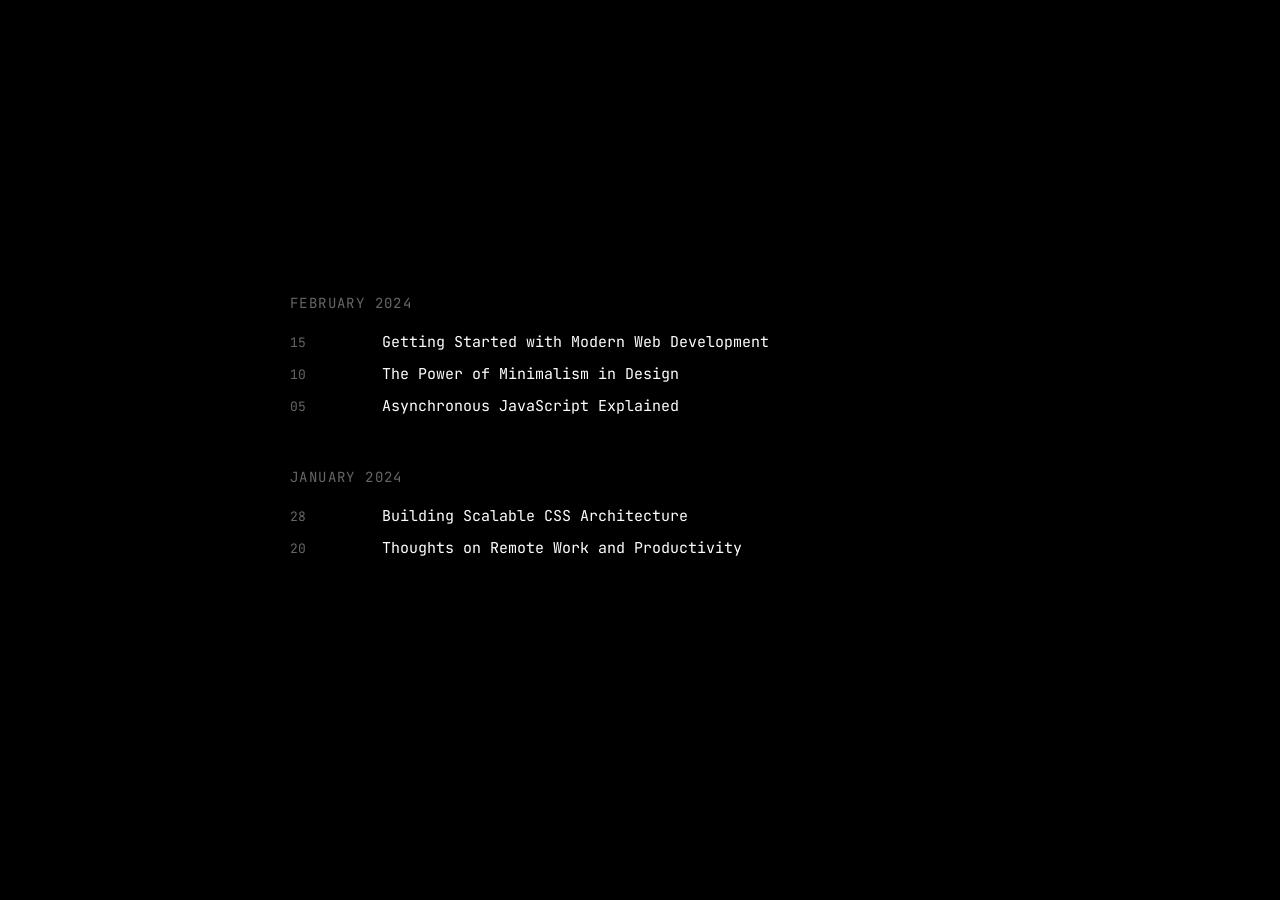
<file: index.html>
<!DOCTYPE html>
<html lang="en">
<head>
    <meta charset="UTF-8">
    <meta name="viewport" content="width=device-width, initial-scale=1.0">
    <title>Blog</title>
    <link rel="stylesheet" href="blog.css">
    <link rel="preconnect" href="https://fonts.googleapis.com">
    <link rel="preconnect" href="https://fonts.gstatic.com" crossorigin>
    <link href="https://fonts.googleapis.com/css2?family=JetBrains+Mono:wght@400;500;700&display=swap" rel="stylesheet">
</head>
<body>
    <main>
        <div class="posts-list" id="postsList">
            <!-- Posts will be loaded here -->
        </div>
    </main>
    <script src="blog.js"></script>
</body>
</html>
</file>
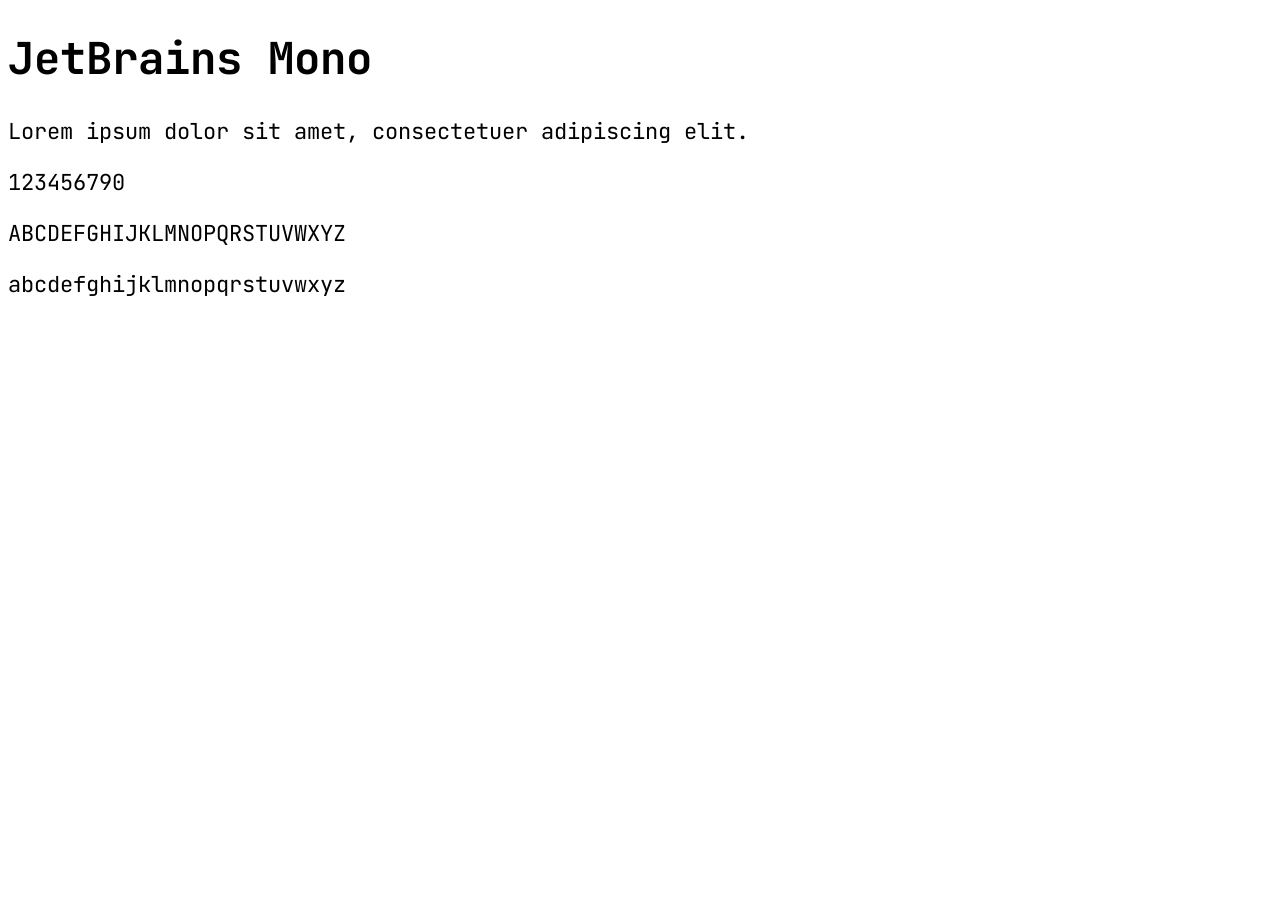
<file: Sample Font.html>
<!DOCTYPE html>
<html>
<head>
<link href='https://fonts.googleapis.com/css?family=JetBrains Mono' rel='stylesheet'>
<style>
body {
    font-family: 'JetBrains Mono';font-size: 22px;
}
</style>
</head>
<body>

<h1>JetBrains Mono</h1>
<p>Lorem ipsum dolor sit amet, consectetuer adipiscing elit.</p>
<p>123456790</p>
<p>ABCDEFGHIJKLMNOPQRSTUVWXYZ</p>
<p>abcdefghijklmnopqrstuvwxyz</p>

</body>
</html>
</file>
<file: blog.css>
:root {
    --bg: #000000;
    --text: #ffffff;
    --text-dim: #666666;
    --accent: #00ff00;
    --font: 'JetBrains Mono', monospace;
}

* {
    margin: 0;
    padding: 0;
    box-sizing: border-box;
}

body {
    background: var(--bg);
    color: var(--text);
    font-family: var(--font);
    font-size: 15px;
    line-height: 1.6;
    min-height: 100vh;
    display: flex;
    align-items: center;
    justify-content: center;
    padding: 2rem;
}

main {
    max-width: 700px;
    width: 100%;
}

.posts-list {
    animation: fadeIn 0.4s ease;
}

.month-group {
    margin-bottom: 3rem;
}

.month-header {
    font-size: 14px;
    color: var(--text-dim);
    margin-bottom: 1rem;
    text-transform: uppercase;
    letter-spacing: 0.1em;
}

.post-item {
    margin-bottom: 0.5rem;
    display: flex;
    gap: 2rem;
    align-items: baseline;
}

.post-date {
    color: var(--text-dim);
    font-size: 13px;
    min-width: 60px;
    flex-shrink: 0;
}

.post-link {
    color: var(--text);
    text-decoration: none;
    transition: color 0.2s ease;
    font-size: 15px;
}

.post-link:hover {
    color: var(--accent);
}

@keyframes fadeIn {
    from {
        opacity: 0;
        transform: translateY(10px);
    }
    to {
        opacity: 1;
        transform: translateY(0);
    }
}

@media (max-width: 600px) {
    body {
        padding: 1rem;
    }
    
    .post-item {
        flex-direction: column;
        gap: 0.25rem;
        margin-bottom: 1rem;
    }
    
    .post-date {
        font-size: 12px;
    }
}
</file>
